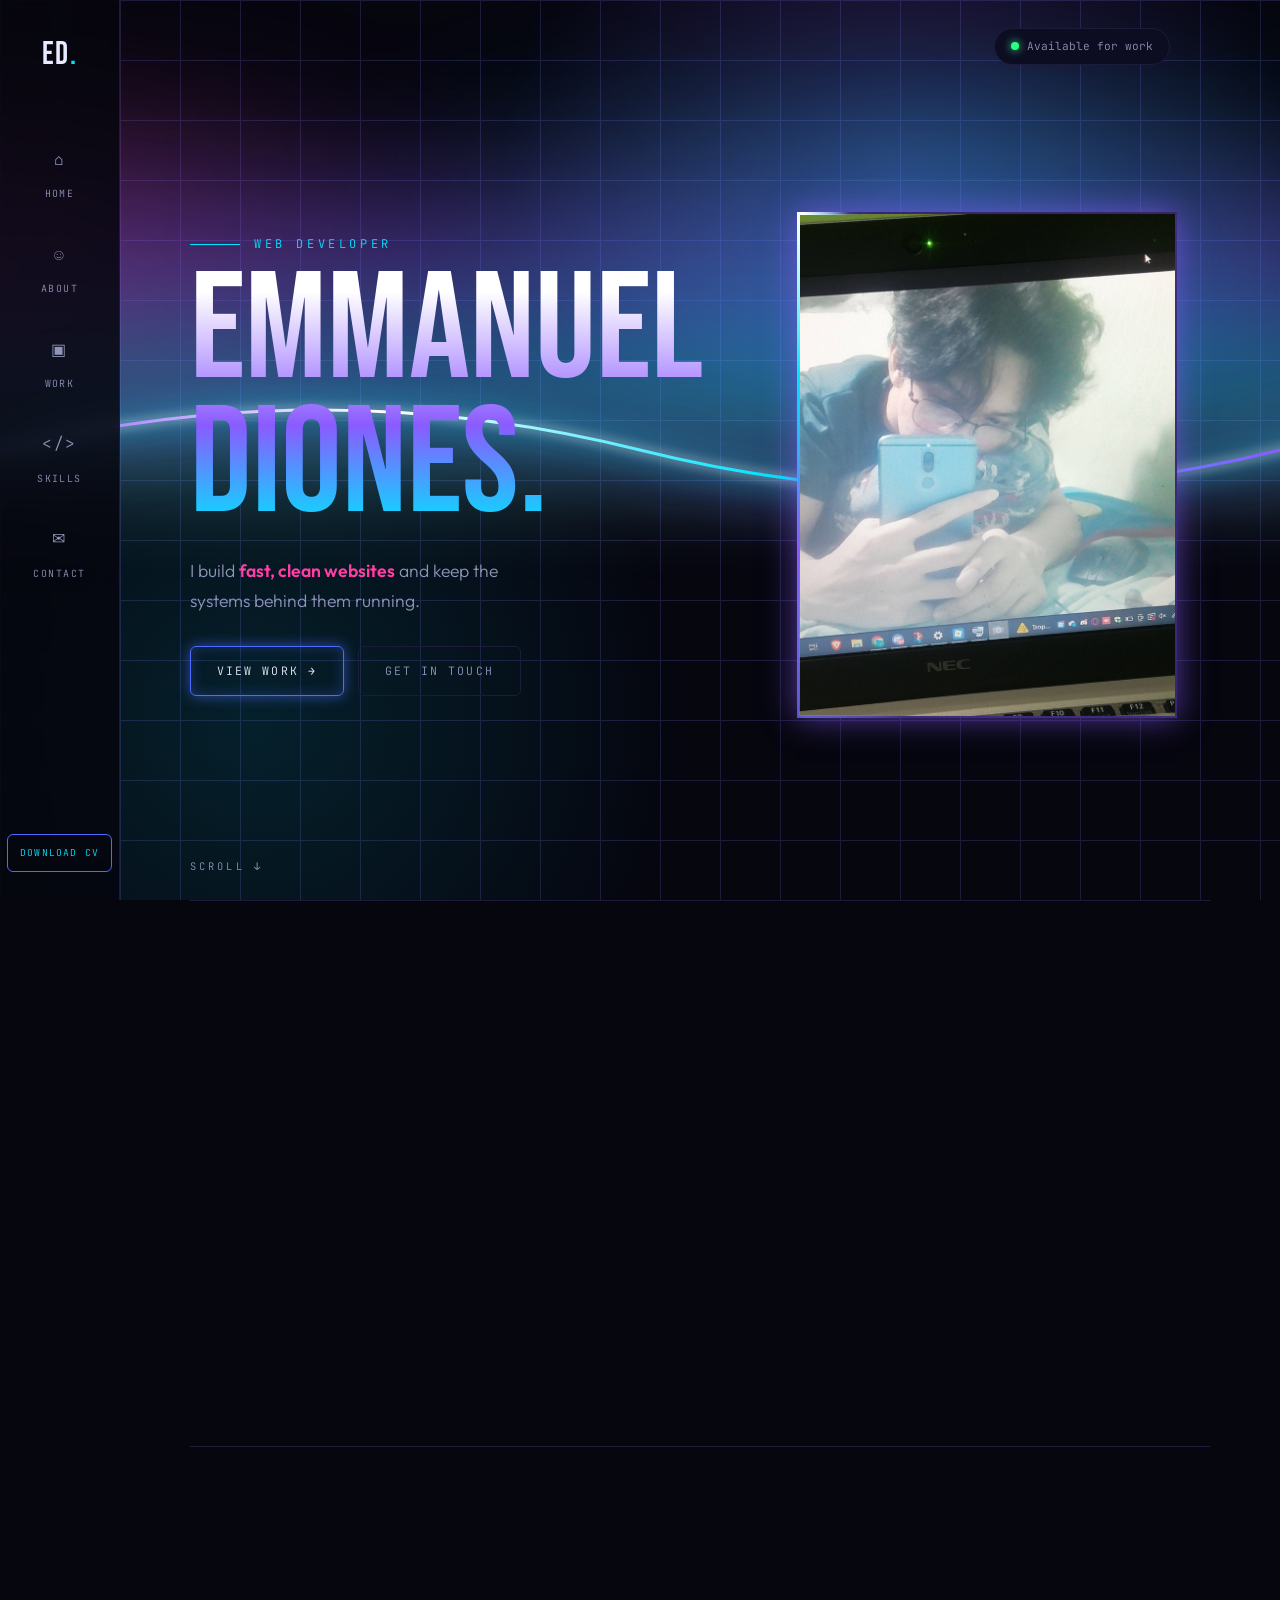
<file: index.html>
<!DOCTYPE html>
<html lang="en">
<head>
<meta charset="utf-8">
<meta name="viewport" content="width=device-width, initial-scale=1, viewport-fit=cover">
<title>EMMANUEL – Web Developer</title>
<link href="https://fonts.googleapis.com/css2?family=Bebas+Neue&family=Outfit:wght@300;400;600&family=JetBrains+Mono:wght@400;600&display=swap" rel="stylesheet">
<link rel="stylesheet" href="Style.css">
</head>
<body>
<style>
.au{position:fixed;left:0;top:0;width:100vw;height:100vh;z-index:-1;overflow:hidden;pointer-events:none}
.au .g1{position:absolute;left:-10%;right:-10%;top:14%;height:38%;filter:blur(55px);opacity:.85;
background:linear-gradient(180deg,transparent,rgba(138,91,255,.55) 45%,rgba(0,229,255,.5) 85%,rgba(255,255,255,.45));
animation:auSway 12s ease-in-out infinite alternate}
.au .g2{position:absolute;left:-10%;right:-10%;top:10%;height:34%;filter:blur(60px);opacity:.5;
background:linear-gradient(90deg,rgba(255,63,164,.5),transparent 35%,rgba(0,229,255,.5) 70%,transparent);
animation:auSway 17s ease-in-out infinite alternate-reverse}
.au .w{position:absolute;left:0;top:calc(50% - 100px);width:400vw;height:200px;
filter:drop-shadow(0 0 6px #fff) drop-shadow(0 0 16px #00e5ff) drop-shadow(0 0 32px #8a5bff);
animation:auFlow 16s linear infinite}
.au .w svg{width:100%;height:100%;display:block}
@keyframes auSway{from{transform:translateX(-6%) skewX(-6deg)}to{transform:translateX(6%) skewX(6deg)}}
@keyframes auFlow{from{transform:translateX(0)}to{transform:translateX(-100vw)}}
</style>
<div class="au">
<div class="g1"></div><div class="g2"></div>
<div class="w"><svg viewBox="0 0 5760 200" preserveAspectRatio="none"><defs><linearGradient id="wg2" gradientUnits="userSpaceOnUse" x1="0" x2="1440" spreadMethod="repeat"><stop offset="0" stop-color="#8a5bff"/><stop offset=".3" stop-color="#ffffff"/><stop offset=".6" stop-color="#00e5ff"/><stop offset="1" stop-color="#8a5bff"/></linearGradient></defs><path d="M0 100 Q360 20 720 100 T1440 100 T2160 100 T2880 100 T3600 100 T4320 100 T5040 100 T5760 100" fill="none" stroke="url(#wg2)" stroke-width="3"/></svg></div>
</div>
<aside>
<div class="logo">ED<span>.</span></div>
<nav class="mono">
<a href="#home"><i>⌂</i>HOME</a>
<a href="#about"><i>☺</i>ABOUT</a>
<a href="#work"><i>▣</i>WORK</a>
<a href="#skills"><i>&lt;/&gt;</i>SKILLS</a>
<a href="#contact"><i>✉</i>CONTACT</a>
</nav>
<a class="cv mono" href="Emmanuel-Diones-CV.pdf" download>DOWNLOAD CV</a>
<div class="stars">
  <span style="--t:5%;--l:85%;--d:7s;--s:0s"></span>
  <span style="--t:15%;--l:60%;--d:9s;--s:2s"></span>
  <span style="--t:30%;--l:95%;--d:6s;--s:4s"></span>
  <span style="--t:8%;--l:40%;--d:11s;--s:1s"></span>
  <span style="--t:40%;--l:75%;--d:8s;--s:5s"></span>
  <span style="--t:20%;--l:100%;--d:10s;--s:3s"></span>
</div>
</aside>

<main>
<div class="wrap">
<div class="hero" id="home">
<div class="badge mono"><b></b>Available for work</div>
<div>
<div class="eyebrow mono">WEB DEVELOPER</div>
<h1>EMMANUEL<br>DIONES.</h1>
<p class="tag">I build <em>fast, clean websites</em> and keep the systems behind them running.</p>
<div class="btns mono">
<a class="btn main" href="#work">VIEW WORK →</a>
<a class="btn ghost" href="#contact">GET IN TOUCH</a>
</div>
</div>
<div class="frame">
<img src="EMMANUEL.jpg" alt="EMMANUEL">
<!--<div class="years mono"><b>X+ Years</b><span>Experience</span></div>-->
</div>
<div class="scroll mono">SCROLL ↓</div>
</div>

<section id="about">
<div class="about">
<div>
<div class="label mono">WHO I AM</div>
<h2>CREATIVE MIND,<br><em>PRECISE CODE.</em></h2>
<p>I’m Emmanuel, a web developer who builds clean, fast and responsive websites. I work with HTML, CSS and JavaScript, and I care about details like smooth animations, readable layouts and sites that work well on any screen.</p>
<p>I enjoy turning ideas into working projects and fixing problems until everything runs right. I’m looking for opportunities where I can keep learning, build real products and grow as a developer.</p>
</div>
<div class="stats mono">
<div class="stat"><b>0+</b><span>Projects completed</span></div>
<div class="stat"><b>AI TOOLS</b><span>CLAUDE, GEMINI, ETC</span></div>
<div class="stat"><b>100+</b><span>Hours of Coding</span></div>
<div class="stat"><b>2+</b><span>Years of Coding</span></div>
</div>
</div>
</section>

<section id="work">
<div class="label mono">SELECTED WORK</div>
<h2>MY <em>PROJECTS</em></h2>
<div class="projects">
<div class="card"><h3>Project name</h3><p></p><span class="mono">PLUGINS · NETWORKING · LINUX</span></div>
<div class="card"><h3>Project name</h3><p></p><span class="mono">HTML · CSS · JS</span></div>
<div class="card"><h3>Project name</h3><p></p><span class="mono"></span></div>
</div>
</section>

<section id="skills">
<div class="label mono">TOOLBOX</div>
<h2>MY <em>SKILLS</em></h2>
<ul class="skills mono">
<li>HTML</li><li>CSS</li><li>JavaScript</li><li>Debugging</li><li>C++</li><li>JAVA</li><li>C#</li>
</ul>
</section>

<section id="contact" class="contact">
<div class="label mono">LET’S TALK</div>
<h2>GET IN <em>TOUCH</em></h2>
<style>
#cform{max-width:520px;display:flex;flex-direction:column;gap:8px;margin:0 0 28px}
#cform label{display:block;font-size:.7rem;letter-spacing:.18em;color:#8f94b8;margin-top:10px}
#cform input,#cform textarea{
  display:block;width:100%;padding:14px 16px;border-radius:10px;
  background:#0d0d22;border:1px solid #1c1c3a;color:#e8eaff;
  font:inherit;font-size:.95rem;transition:.25s;-webkit-appearance:none;appearance:none}
#cform textarea{min-height:130px;resize:vertical}
#cform input::placeholder,#cform textarea::placeholder{color:#4a4f72}
#cform input:focus,#cform textarea:focus{outline:none;border-color:#00e5ff;box-shadow:0 0 16px rgba(0,229,255,.3)}
#cform button{
  display:block;width:100%;margin-top:18px;padding:14px;border-radius:10px;cursor:pointer;
  background:#0d0d22;border:1px solid #4d6bff;color:#e8eaff;
  font:inherit;font-weight:600;transition:.25s}
#cform button:hover,#cform button:focus-visible{border-color:#00e5ff;color:#00e5ff;box-shadow:0 0 22px rgba(0,229,255,.5);transform:translateY(-2px)}
#cform button:disabled{opacity:.6;cursor:wait}
#cstatus{margin:6px 0 0;font-size:.9rem;min-height:1.4em;color:#00e5ff}
</style>
<form class="cform" id="cform" action="https://formspree.io/f/xrpewpvl" method="POST">
<label for="name" class="mono">NAME</label>
<input id="name" name="name" type="text" placeholder="Your name" required>

<label for="email" class="mono">EMAIL</label>
<input id="email" name="email" type="email" placeholder="you@example.com" required>

<label for="message" class="mono">MESSAGE</label>
<textarea id="message" name="message" placeholder="What’s on your mind?" required></textarea>

<button type="submit">Send message →</button>
<p id="cstatus" role="status"></p>
</form>

<p class="mono" style="font-size:.8rem;color:var(--muted)"><a href="https://github.com/shik1io">GITHUB</a> &nbsp;·&nbsp; <a href="#">LINKEDIN</a></p>
</section>
<footer class="mono">© EMMANUEL · BUILT WITH CODE</footer>
</div>
</main>
<script>
document.addEventListener('click', function (e) {
  if (e.target.closest('a, button, .card, .stat, .skills li')) return;

  var colors = ['#00e5ff', '#4d6bff', '#8a5bff'];
  var box = document.createElement('div');
  box.className = 'fx';
  box.style.left = e.clientX + 'px';
  box.style.top = e.clientY + 'px';

  var ring = document.createElement('div');
  ring.className = 'ring';
  box.appendChild(ring);

  for (var n = 0; n < 8; n++) {
    var d = document.createElement('div');
    var angle = (n / 8) * Math.PI * 2 + Math.random() * 0.4;
    var dist = 40 + Math.random() * 50;
    d.className = 'dot';
    d.style.setProperty('--x', Math.cos(angle) * dist + 'px');
    d.style.setProperty('--y', Math.sin(angle) * dist + 'px');
    d.style.setProperty('--c', colors[n % colors.length]);
    box.appendChild(d);
  }

  document.body.appendChild(box);
  setTimeout(function () { box.remove(); }, 900);
});
</script>
<style>
.cm{position:fixed;inset:0;z-index:100;display:none;place-items:center;padding:20px;background:rgba(3,3,10,.72);backdrop-filter:blur(6px)}
.cm.open{display:grid}
.cm-card{width:100%;max-width:400px;text-align:center;padding:38px 28px 28px;border-radius:16px;background:#0d0d22;
border:1px solid #2bff88;box-shadow:0 0 34px rgba(43,255,136,.35),inset 0 0 24px rgba(43,255,136,.08);
animation:cmIn .35s cubic-bezier(.2,.8,.2,1)}
.cm.err .cm-card{border-color:#ff3fa4;box-shadow:0 0 34px rgba(255,63,164,.35),inset 0 0 24px rgba(255,63,164,.08)}
.cm-icon{width:84px;height:84px;margin:0 auto 18px;color:#2bff88;filter:drop-shadow(0 0 10px currentColor)}
.cm.err .cm-icon{color:#ff3fa4}
.cm-icon *{fill:none;stroke:currentColor;stroke-linecap:round;stroke-linejoin:round}
.cm-icon circle{stroke-width:2.5;stroke-dasharray:166;stroke-dashoffset:166;animation:cmDraw .6s .1s ease forwards}
.cm-icon .tick,.cm-icon .cross{stroke-width:3.5;stroke-dasharray:60;stroke-dashoffset:60;animation:cmDraw .4s .6s ease forwards}
.cm.err .tick,.cm:not(.err) .cross{display:none}
.cm h3{font-family:'Bebas Neue',sans-serif;font-weight:400;font-size:2.2rem;letter-spacing:.03em;margin:0 0 8px;color:#e8eaff}
.cm p{margin:0 0 24px;color:#8f94b8;font-size:.98rem;line-height:1.6}
.cm button{padding:12px 30px;border-radius:10px;cursor:pointer;background:transparent;color:#e8eaff;
border:1px solid currentColor;font:inherit;font-weight:600;transition:.25s}
.cm .cm-close{color:#2bff88}
.cm.err .cm-close{color:#ff3fa4}
.cm .cm-close:hover,.cm .cm-close:focus-visible{background:currentColor;box-shadow:0 0 22px currentColor}
.cm .cm-close:hover span,.cm .cm-close:focus-visible span{color:#06060f}
@keyframes cmIn{from{opacity:0;transform:translateY(14px) scale(.94)}to{opacity:1;transform:none}}
@keyframes cmDraw{to{stroke-dashoffset:0}}
@media (prefers-reduced-motion:reduce){.cm-card,.cm-icon *{animation:none!important;stroke-dashoffset:0!important}}
</style>

<div class="cm" id="cmodal" role="dialog" aria-modal="true" aria-labelledby="cm-title">
<div class="cm-card">
<svg class="cm-icon" viewBox="0 0 52 52" aria-hidden="true">
<circle cx="26" cy="26" r="25"/>
<path class="tick" d="M14 27 l8 8 16-16"/>
<path class="cross" d="M17 17 L35 35 M35 17 L17 35"/>
</svg>
<h3 id="cm-title">Message sent!</h3>
<p id="cm-text"></p>
<button type="button" class="cm-close" id="cm-close"><span>Close</span></button>
</div>
</div>

<script>
(function () {
  var form = document.getElementById('cform');
  var modal = document.getElementById('cmodal');
  if (!form || !modal) return;
  var title = document.getElementById('cm-title');
  var text = document.getElementById('cm-text');
  var closeBtn = document.getElementById('cm-close');

  function show(ok, name) {
    modal.className = 'cm open' + (ok ? '' : ' err');
    title.textContent = ok ? 'Message sent!' : 'Something went wrong';
    text.textContent = ok
      ? 'Thanks' + (name ? ', ' + name : '') + '! I got your message and will reply to your email soon.'
      : 'Your message was not sent. Please try again in a moment.';
    closeBtn.focus();
  }
  function hide() { modal.classList.remove('open'); }

  form.addEventListener('submit', function (e) {
    e.preventDefault();
    var btn = form.querySelector('button[type="submit"]');
    var name = form.elements['name'].value.trim().split(' ')[0];
    btn.disabled = true;
    btn.textContent = 'Sending...';
    fetch(form.action, {
      method: 'POST',
      body: new FormData(form),
      headers: { 'Accept': 'application/json' }
    }).then(function (r) {
      if (r.ok) { form.reset(); show(true, name); } else { show(false); }
    }).catch(function () {
      show(false);
    }).finally(function () {
      btn.disabled = false;
      btn.textContent = 'Send message →';
    });
  });

  closeBtn.addEventListener('click', hide);
  modal.addEventListener('click', function (e) { if (e.target === modal) hide(); });
  document.addEventListener('keydown', function (e) { if (e.key === 'Escape') hide(); });
})();
</script>
<style>
.rv{
  opacity:0;translate:0 40px;
  transition:opacity .8s ease var(--rd,0s),
             translate .8s cubic-bezier(.2,.7,.2,1) var(--rd,0s),
             transform .25s,border-color .25s,box-shadow .25s,color .25s;
}
.rv.in{opacity:1;translate:0 0}
@media (prefers-reduced-motion:reduce){
  .rv{opacity:1;translate:none;transition:none}
}
</style>

<script>
(function () {
  if (!('IntersectionObserver' in window)) return;
  var items = document.querySelectorAll(
    'section .label, section h2, .about p, .stat, .card, .skills li, .cform, .contact > p, footer'
  );
  var io = new IntersectionObserver(function (entries) {
    entries.forEach(function (en) {
      en.target.classList.toggle('in', en.isIntersecting);
    });
  }, { threshold: 0.15, rootMargin: '0px 0px -8% 0px' });

  items.forEach(function (el) {
    var i = Array.prototype.indexOf.call(el.parentNode.children, el);
    el.style.setProperty('--rd', Math.min(i * 0.1, 0.5) + 's');
    el.classList.add('rv');
    io.observe(el);
  });
})();
</script>

</body>
</html>
</file>
<file: Style.css>
:root{--bg:#06060f;--card:#0d0d22;--ink:#e8eaff;--muted:#8f94b8;--cyan:#00e5ff;--blue:#4d6bff;--violet:#8a5bff;--pink:#ff3fa4;--line:#1c1c3a;
box-sizing:border-box;color-scheme:dark}
*{box-sizing:border-box}
html{scroll-behavior:smooth}
body{margin:0;background:var(--bg);color:var(--ink);font-family:'Outfit','Segoe UI',system-ui,sans-serif;font-weight:300;line-height:1.7;
background-image:linear-gradient(var(--line) 1px,transparent 1px),linear-gradient(90deg,var(--line) 1px,transparent 1px);background-size:60px 60px;background-attachment:fixed}
body::before{content:"";position:fixed;inset:0;z-index:-1;background:radial-gradient(circle at 70% 20%,rgba(138,91,255,.25),transparent 35%),radial-gradient(circle at 20% 80%,rgba(0,229,255,.12),transparent 35%);animation:float 8s ease-in-out infinite alternate}
@keyframes float{to{transform:translate(-3%,3%) scale(1.1)}}
.mono{font-family:'JetBrains Mono',ui-monospace,monospace}
a{color:inherit;text-decoration:none}
a:focus-visible{outline:2px solid var(--cyan);outline-offset:3px}

/* sidebar */
aside{position:fixed;left:0;top:0;bottom:0;width:120px;padding:28px 0;display:flex;flex-direction:column;align-items:center;gap:36px;background:rgba(6,6,15,.85);border-right:1px solid var(--line);backdrop-filter:blur(8px);z-index:10}
.logo{font-family:'Bebas Neue';font-size:2rem;letter-spacing:.04em}
.logo span{color:var(--cyan)}
aside nav{display:flex;flex-direction:column;gap:30px;margin-top:20px}
aside nav a{display:flex;flex-direction:column;align-items:center;gap:6px;font-size:.62rem;letter-spacing:.15em;color:var(--muted);transition:color .2s}
aside nav a i{width:42px;height:42px;border-radius:50%;display:grid;place-items:center;border:1px solid transparent;font-style:normal;font-size:1rem;transition:.25s}
aside nav a:hover,aside nav a:focus-visible{color:var(--cyan)}
aside nav a:hover i,aside nav a:focus-visible i{border-color:var(--cyan);box-shadow:0 0 16px rgba(0,229,255,.6)}
.cv{margin-top:auto;font-size:.6rem;letter-spacing:.12em;border:1px solid var(--blue);padding:10px 12px;border-radius:6px;color:var(--cyan);transition:.25s}
.cv:hover{box-shadow:0 0 18px var(--blue);background:rgba(77,107,255,.15)}

main{margin-left:120px}
.wrap{max-width:1100px;margin:0 auto;padding:0 40px}
.badge{position:absolute;top:28px;right:40px;font-size:.7rem;border:1px solid var(--line);background:var(--card);padding:8px 16px;border-radius:999px;color:var(--muted)}
.badge b{display:inline-block;width:8px;height:8px;border-radius:50%;background:#2bff88;margin-right:8px;box-shadow:0 0 8px #2bff88}

/* hero */
.hero{min-height:100vh;display:grid;grid-template-columns:1.2fr 1fr;gap:40px;align-items:center;position:relative;padding:90px 0 60px}
.eyebrow{font-size:.75rem;letter-spacing:.3em;color:var(--cyan);display:flex;align-items:center;gap:14px;margin-bottom:10px}
.eyebrow::before{content:"";width:50px;height:1px;background:var(--cyan)}
h1{font-family:'Bebas Neue';font-weight:400;font-size:clamp(4.5rem,13vw,9.5rem);line-height:.88;margin:0 0 24px;background:linear-gradient(180deg,#fff 10%,var(--violet) 60%,var(--cyan));-webkit-background-clip:text;background-clip:text;color:transparent}
.tag{font-size:1.1rem;color:var(--muted);max-width:30ch;margin:0 0 30px}
.tag em{font-style:normal;color:var(--pink);font-weight:600}
.btns{display:flex;gap:14px;flex-wrap:wrap}
.btn{font-size:.72rem;letter-spacing:.18em;padding:14px 26px;border-radius:6px;border:1px solid var(--blue);color:var(--ink);transition:.25s}
.btn.main{box-shadow:0 0 14px rgba(77,107,255,.6),inset 0 0 14px rgba(77,107,255,.3)}
.btn.ghost{border-color:var(--line);color:var(--muted)}
.btn:hover,.btn:focus-visible{box-shadow:0 0 26px var(--cyan);border-color:var(--cyan);color:var(--cyan);transform:translateY(-2px)}

/* photo frame */
.frame{position:relative;aspect-ratio:4/5;max-width:380px;justify-self:center;width:100%;border:2px solid var(--violet);background:linear-gradient(160deg,#17173a,#0a0a1c);box-shadow:0 0 30px rgba(138,91,255,.6),inset 0 0 30px rgba(138,91,255,.25);display:grid;place-items:center;text-align:center;color:var(--muted);font-size:.75rem;letter-spacing:.2em;overflow:hidden}
.frame img{width:100%;height:100%;object-fit:cover;display:block}
.frame .init{font-family:'Bebas Neue';font-size:8rem;letter-spacing:.05em;color:var(--violet);text-shadow:0 0 30px var(--violet);line-height:1}
.years{position:absolute;right:-18px;bottom:-18px;background:rgba(20,20,48,.9);border:1px solid var(--blue);border-radius:8px;padding:12px 20px;backdrop-filter:blur(6px)}
.years b{display:block;font-size:1.3rem;color:var(--cyan);font-weight:600}
.years span{font-size:.75rem;color:var(--muted)}
.scroll{position:absolute;bottom:24px;left:0;font-size:.65rem;letter-spacing:.3em;color:var(--muted)}
@property --a{syntax:'<angle>';initial-value:0deg;inherits:false}
.frame{overflow:visible;border:2px solid rgba(138,91,255,.35)}
.frame img{border-radius:0}
.frame::before{
  content:"";position:absolute;inset:-2px;padding:3px;pointer-events:none;
  background:conic-gradient(from var(--a),transparent 0 55%,var(--violet) 68%,var(--cyan) 82%,#fff 90%,transparent 92% 100%);
  -webkit-mask:linear-gradient(#000 0 0) content-box,linear-gradient(#000 0 0);
  -webkit-mask-composite:xor;
  mask:linear-gradient(#000 0 0) content-box exclude,linear-gradient(#000 0 0);
  filter:drop-shadow(0 0 6px var(--cyan)) drop-shadow(0 0 14px var(--violet));
  animation:spin 4s linear infinite;
}
@keyframes spin{to{--a:360deg}}
@media (prefers-reduced-motion:reduce){.frame::before{animation:none}}

/* sections */
section{padding:80px 0;border-top:1px solid var(--line);scroll-margin-top:10px}
.label{font-size:.7rem;letter-spacing:.3em;color:var(--cyan);margin-bottom:12px}
h2{font-family:'Bebas Neue';font-weight:400;font-size:clamp(2.4rem,5vw,3.6rem);line-height:1;margin:0 0 20px;letter-spacing:.02em}
h2 em{font-style:normal;color:var(--blue);text-shadow:0 0 20px rgba(77,107,255,.7)}
.about{display:grid;grid-template-columns:1fr 1.1fr;gap:40px;align-items:start}
.about p{color:var(--muted);margin:0 0 14px}
.stats{display:grid;grid-template-columns:1fr 1fr;gap:14px}
.stat{background:var(--card);border:1px solid var(--line);border-radius:10px;padding:20px;transition:.25s}
.stat:hover{border-color:var(--cyan);box-shadow:0 0 20px rgba(0,229,255,.25);transform:translateY(-3px)}
.stat b{display:block;font-size:1.7rem;font-weight:600;color:var(--ink)}
.stat span{font-size:.78rem;color:var(--muted)}
.projects{display:grid;grid-template-columns:repeat(auto-fit,minmax(260px,1fr));gap:18px}
.card{background:var(--card);border:1px solid var(--line);border-radius:12px;padding:26px;transition:.25s}
.card:hover{border-color:var(--violet);box-shadow:0 0 26px rgba(138,91,255,.4);transform:translateY(-4px)}
.card h3{margin:0 0 8px;font-weight:600;font-size:1.2rem}
.card p{margin:0 0 14px;color:var(--muted);font-size:.95rem}
.card .mono{font-size:.7rem;color:var(--cyan)}
.skills{display:flex;flex-wrap:wrap;gap:12px;padding:0;margin:0;list-style:none}
.skills li{font-size:.8rem;padding:10px 18px;border:1px solid var(--blue);border-radius:6px;background:var(--card);transition:.25s}
.skills li:hover{box-shadow:0 0 18px var(--blue);color:var(--cyan);transform:translateY(-3px)}
.contact a.big{display:inline-block;font-family:'Bebas Neue';font-size:clamp(1.8rem,5vw,3rem);color:var(--cyan);text-shadow:0 0 20px rgba(0,229,255,.6);transition:.25s}
.contact a.big:hover{color:var(--pink);text-shadow:0 0 24px var(--pink)}
footer{padding:30px 0 50px;text-align:center;font-size:.7rem;color:var(--muted);letter-spacing:.15em}

@media (max-width:860px){
aside{position:sticky;top:0;bottom:auto;width:100%;height:auto;flex-direction:row;padding:10px 16px;gap:14px;border-right:0;border-bottom:1px solid var(--line);overflow-x:auto}
aside nav{flex-direction:row;gap:6px;margin:0 0 0 auto}
aside nav a i{display:none}
aside nav a{padding:8px 10px}
.cv{display:none}
main{margin-left:0}
.wrap{padding:0 22px}
.hero,.about{grid-template-columns:1fr}
.hero{padding-top:50px}
.badge{display:none}
.years{right:8px}
}
@media (prefers-reduced-motion:reduce){body::before{animation:none}*{transition:none!important}html{scroll-behavior:auto}}
.stars{position:fixed;inset:0;overflow:hidden;z-index:-1;pointer-events:none}
.stars span{
  position:absolute;top:var(--t);left:var(--l);
  width:160px;height:2px;border-radius:999px;
  background:linear-gradient(90deg,#fff,var(--cyan),transparent);
  filter:drop-shadow(0 0 6px var(--cyan));
  opacity:0;
  transform:rotate(-35deg);
  animation:shoot var(--d) linear infinite;
  animation-delay:var(--s);
}
@keyframes shoot{
  0%{opacity:0;transform:rotate(-35deg) translateX(0)}
  5%{opacity:1}
  30%{opacity:0;transform:rotate(-35deg) translateX(-800px)}
  100%{opacity:0;transform:rotate(-35deg) translateX(-800px)}
}
@media (prefers-reduced-motion:reduce){.stars{display:none}}
.fx{position:fixed;left:0;top:0;pointer-events:none;z-index:50}
.fx .ring{
  position:absolute;width:10px;height:10px;border-radius:50%;
  border:1px solid var(--cyan);
  box-shadow:0 0 12px rgba(0,229,255,.5),inset 0 0 8px rgba(0,229,255,.3);
  transform:translate(-50%,-50%) scale(1);
  animation:ring .8s cubic-bezier(.2,.7,.2,1) forwards;
}
.fx .dot{
  position:absolute;width:3px;height:3px;border-radius:50%;
  background:var(--c);box-shadow:0 0 6px var(--c);
  animation:dot .8s cubic-bezier(.2,.7,.2,1) forwards;
}
@keyframes ring{to{transform:translate(-50%,-50%) scale(11);opacity:0}}
@keyframes dot{
  from{opacity:.9;transform:translate(-50%,-50%)}
  to{opacity:0;transform:translate(calc(-50% + var(--x)),calc(-50% + var(--y)))}
}
@media (prefers-reduced-motion:reduce){.fx{display:none}}
</file>
